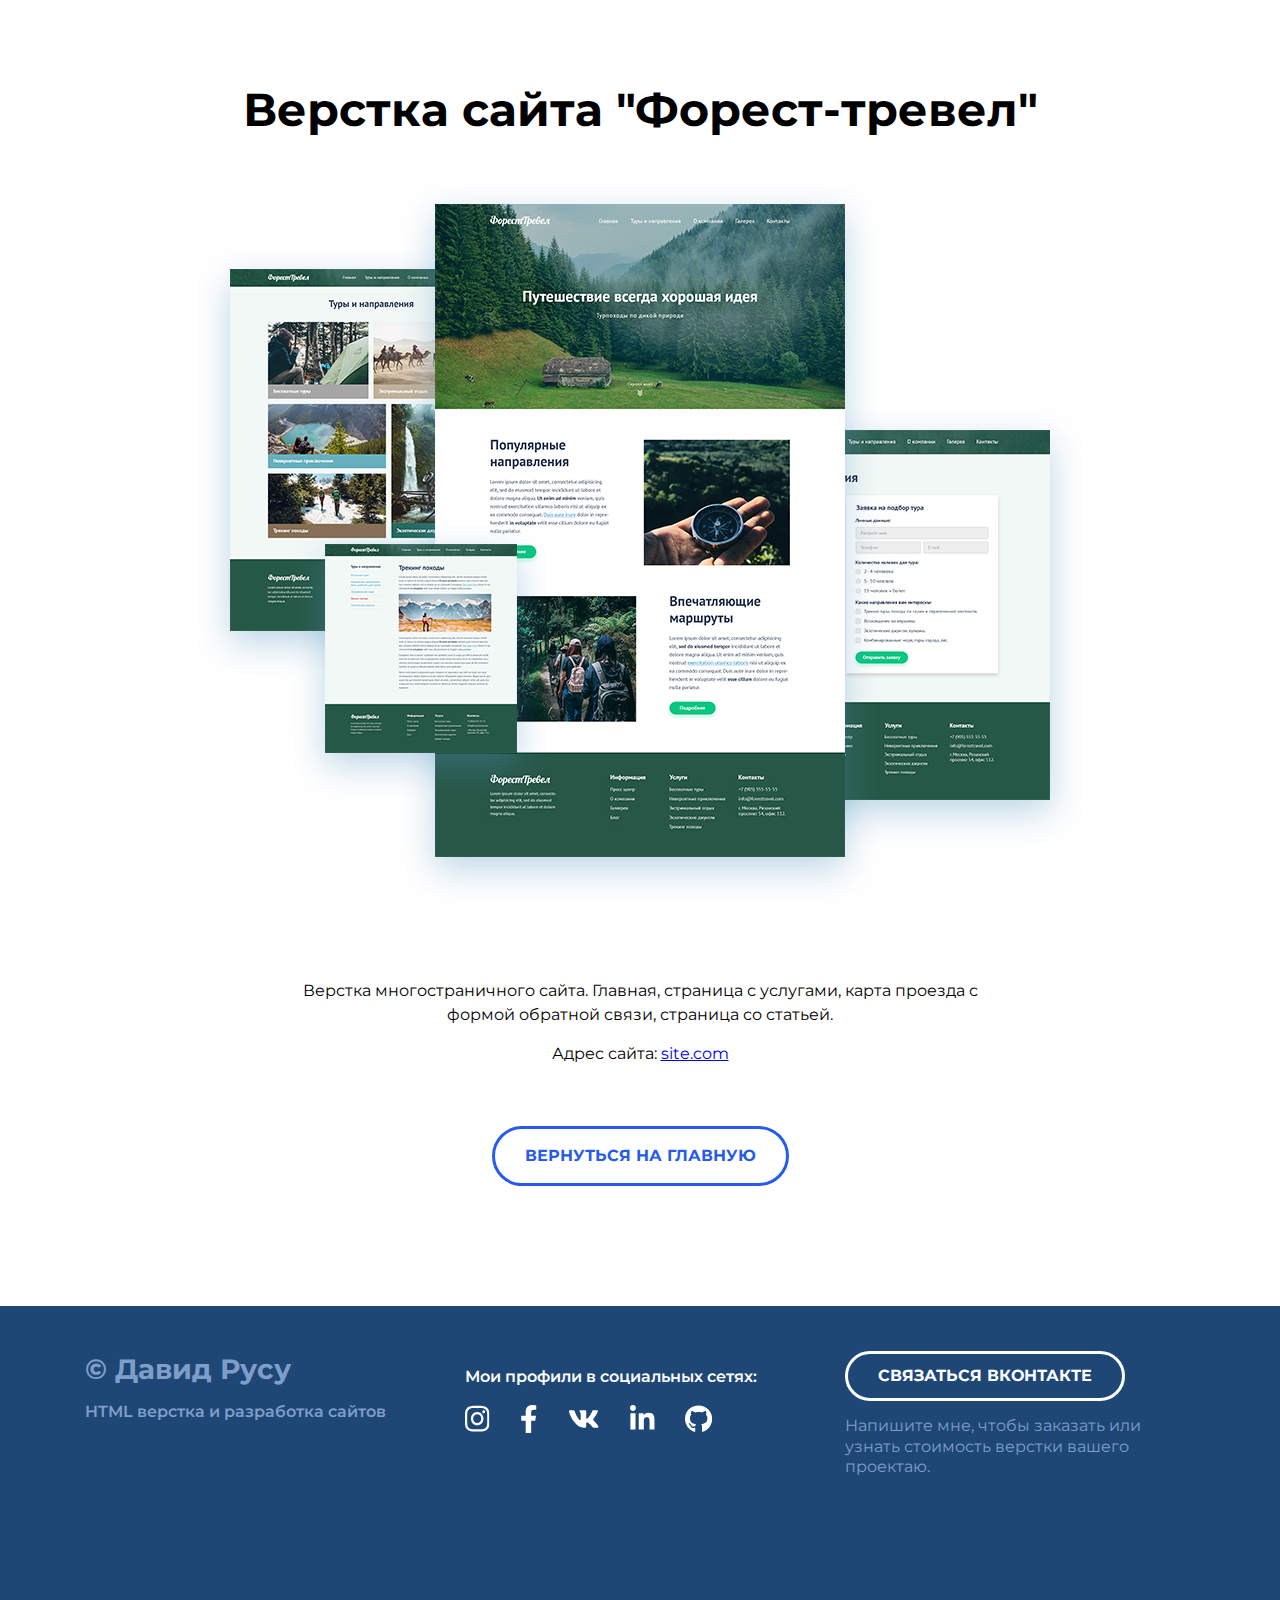
<file: PORTOFOLIO=""/forest-travel.html>
<!DOCTYPE html>
<html lang="ru">
<head>
    <meta charset="UTF-8">
    <meta name="viewport" content="width=device-width, initial-scale=1.0">
    <title>Проект "Форест тревел"</title>
    <link rel="stylesheet" href="./css/main.css">
    <link href="https://fonts.googleapis.com/css2?family=Montserrat:wght@400;600;700&display=swap" rel="stylesheet">
</head>
<body>

    <main>
        <article class="project">
            <div class="container">
                <h1 class="project-header">Верстка сайта "Форест-тревел"</h1>
                <div class="project-img">
                    <img src="./img/project/forest-full.jpg" alt="Верстка сайта «Форест-тревел»">
                </div>
                <div class="project-description">
                    <p>Верстка многостраничного сайта. Главная, страница с услугами, карта проезда с формой обратной связи, страница со статьей.</p>
                    <p>Адрес сайта: <a href="https://www.mai.md">site.com</a></p>
                </div>
                <a href="index.html" class="project-btn-back"> ВЕРНУТЬСЯ НА ГЛАВНУЮ</a>
            </div>
        </article>
    </main>

    <footer class="footer">
        <div class="container">
            <div class="footer-row">

                <!-- footer-copyright -->
                <div class="footer-copyright footer-col">
                    <div class="footer-copyright-name">© Давид Русу</div>
                    <p>HTML верстка и разработка сайтов</p>
                </div>
                <!-- // footer-copyright -->

                <!-- footer-icons -->
                <div class="footer-icons footer-col">
                    <p>Мои профили в социальных сетях:</p>
                    <div class="footer-icons-row">
                        <a href="#">
                            <img src="./img/icons/instagram.svg" alt="">
                        </a>
                        <a href="https://facebook.com">
                            <img src="./img/icons/facebook.svg" alt="">
                        </a>
                        <a href="https://vk.com/davide17">
                            <img src="./img/icons/vk.svg" alt="">
                        </a>
                        <a href="#">
                            <img src="./img/icons/linkedin.svg" alt="">
                        </a>
                        <a href="https://daviderusu71.github.io/Projects/index.html">
                            <img src="./img/icons/github.svg" alt="">
                        </a>
                    </div>
                </div>
                <!-- // footer-icons -->

                <div class="footer-contacts footer-col">
                    <a href="https://vk.me/davide17" class="footer-button">
                        Связаться Вконтакте
                    </a>
                    <p>Напишите мне, чтобы заказать или узнать стоимость верстки вашего проектаю.</p>
                </div>


            </div>
        </div>
    </footer>

</body>
</html>
</file>
<file: PORTOFOLIO=""/css/main.css>
* {
    box-sizing: border-box;
}

html {
    scroll-behavior: smooth;
}

body {
    margin: 0;
    font-family: 'Montserrat', sans-serif;
    color: #000000;
}

img {
    max-width: 100%;
}

.container {
    max-width: 1140px;
    margin-left: auto;
    margin-right: auto;
    padding-left: 15px;
    padding-right: 15px;
}

.none {
    display: none !important;
}

/* Header */

.header {
    position: relative;
    /* Определяем модель flex-box для блока .header */
    display: flex;
    flex-direction: column; /* Выстраиваем flex-элементы в колонку, основная ось - Y */
    justify-content: center; /* Выравнивание по основной оси */
    align-items: center; /* Выравнивание по поперечной оси */

    width: 100%;
    height: 100vh;

   /*  background-color: #556983; 
     background-image: url("./../img/header/header-bg.jpg"); */
    background-size: cover;
    background-position: center;
}

.header-title {
    margin: 0;
    margin-bottom: 25px;
    font-weight: 700;
    font-size: 56px;
    line-height: 130%;
    text-align: center;
    color: #FFFFFF;
}

.header-subtitle {
    margin: 0;
    font-weight: bold;
    font-size: 16px;
    line-height: 150%;
    text-align: center;
    letter-spacing: 0.2em;
    text-transform: uppercase;
    color: #FFFFFF;
}

.header-arrow {
    width: 48px;
    height: 48px;

    position: absolute;
    bottom: 30px;
    left: 50%;
    transform: translate(-50%, 0);
}

/* Portfolio */

.portfolio {
    padding-top: 80px;
    padding-bottom: 115px;
}

.portfolio-header {
    margin: 0;
    margin-bottom: 70px;
    font-weight: 700;
    font-size: 46px;
    line-height: 130%;
    text-align: center;
    color: #000000;
}

.portfolio-cards-wrapper {
    display: flex;
    flex-wrap: wrap;
    justify-content: space-between;
}

.card {
    margin-bottom: 30px;
    max-width: 540px;
    background-color: white;
    box-shadow: 0px 10px 40px rgba(126, 155, 189, 0.35);
    transition: transform 0.2s ease-in;
}

.card:hover {
    transform: translateY(-15px);
}

.card-link {
    display: block;
    padding: 20px;
    color: black;
    text-decoration: none;
    transition: color 0.2s ease-in;
}

.card-link:hover {
    color: rgb(39, 91, 236);
}

.card:last-child, .card:nth-last-child(2) {
    margin-bottom: 0;
}

.card-img {
    margin-bottom: 20px;
}

.card-title {
    margin: 0;
    margin-bottom: 13px;
    font-weight: 600;
    font-size: 24px;
    line-height: 130%;
}

.card p {
    margin: 0;
    font-size: 16px;
    line-height: 130%;
}

/* Footer */

.footer {
    padding-top: 45px;
    padding-bottom: 130px;
    background: #1E4776;
    color: white;
}

.footer-row {
    display: flex;
    flex-direction: row;
    justify-content: space-between;
}

.footer-col {
    max-width: 350px;
    flex-grow: 1;
}

.footer-copyright {
    color: #7E9EC9;
    line-height: 1.3;    
}

.footer-copyright-name {
    font-weight: 700;
    font-size: 28px;
    margin-bottom: 15px;
}

.footer-copyright p {
    margin: 0;
    margin-bottom: 15px;
    font-size: 16px;
    font-weight: 600;
}

.footer-icons p {
    font-weight: 600;
    font-size: 16px;
    line-height: 1.3;
}

.footer-icons-row {
    display: flex;
    align-items: center;
}

.footer-icons-row > * + * {
    margin-left: 30px;
}

.footer-button {
    display: inline-block;
    height: 50px;
    padding-left: 30px;
    padding-right: 30px;

    border: 3px solid #FFFFFF;
    border-radius: 50px;

    color: white;
    font-weight: 700;
    font-size: 16px;
    line-height: 44px;
    text-transform: uppercase;
    text-decoration: none;

    transition: all 0.2s ease-in;
}

.footer-button:hover {
    background-color: white;
    color: #1E4776;
}

.footer-contacts p {
    margin: 15px 0;
    font-size: 16px;
    line-height: 1.3;
    color: #7E9EC9;
}

/* Project */

.project {
    padding: 80px 0 120px 0;
    text-align: center;
}

.project-header {
    margin: 0;
    margin-bottom: 40px;
    font-weight: bold;
    font-size: 46px;
    line-height: 1.3;
}

.project-img {
    margin-bottom: 70px;
}

.project-description {
    margin: 0 auto 60px;
    max-width: 730px;
}

.project-description p {
    margin-top: 0;
    margin-bottom: 15px;
    font-size: 16px;
    line-height: 1.5;
}

.project-btn-back {
    display: inline-block;
    height: 60px;
    padding-left: 30px;
    padding-right: 30px;

    border: 3px solid #275BEC;
    border-radius: 50px;

    color: #275BEC;
    font-weight: 700;
    font-size: 16px;
    line-height: 54px;
    text-transform: uppercase;
    text-decoration: none;

    transition: all 0.2s ease-in;
}

.project-btn-back:hover {
    background-color: #275BEC;
    color: white;
}
.block{
    width: 800px;
    height: 4400px;
    background-color: blueviolet;
}
@media (max-width :800px ) {
    .block{
        width: 300px;
        background-color: coral;
    }
}
</file>
